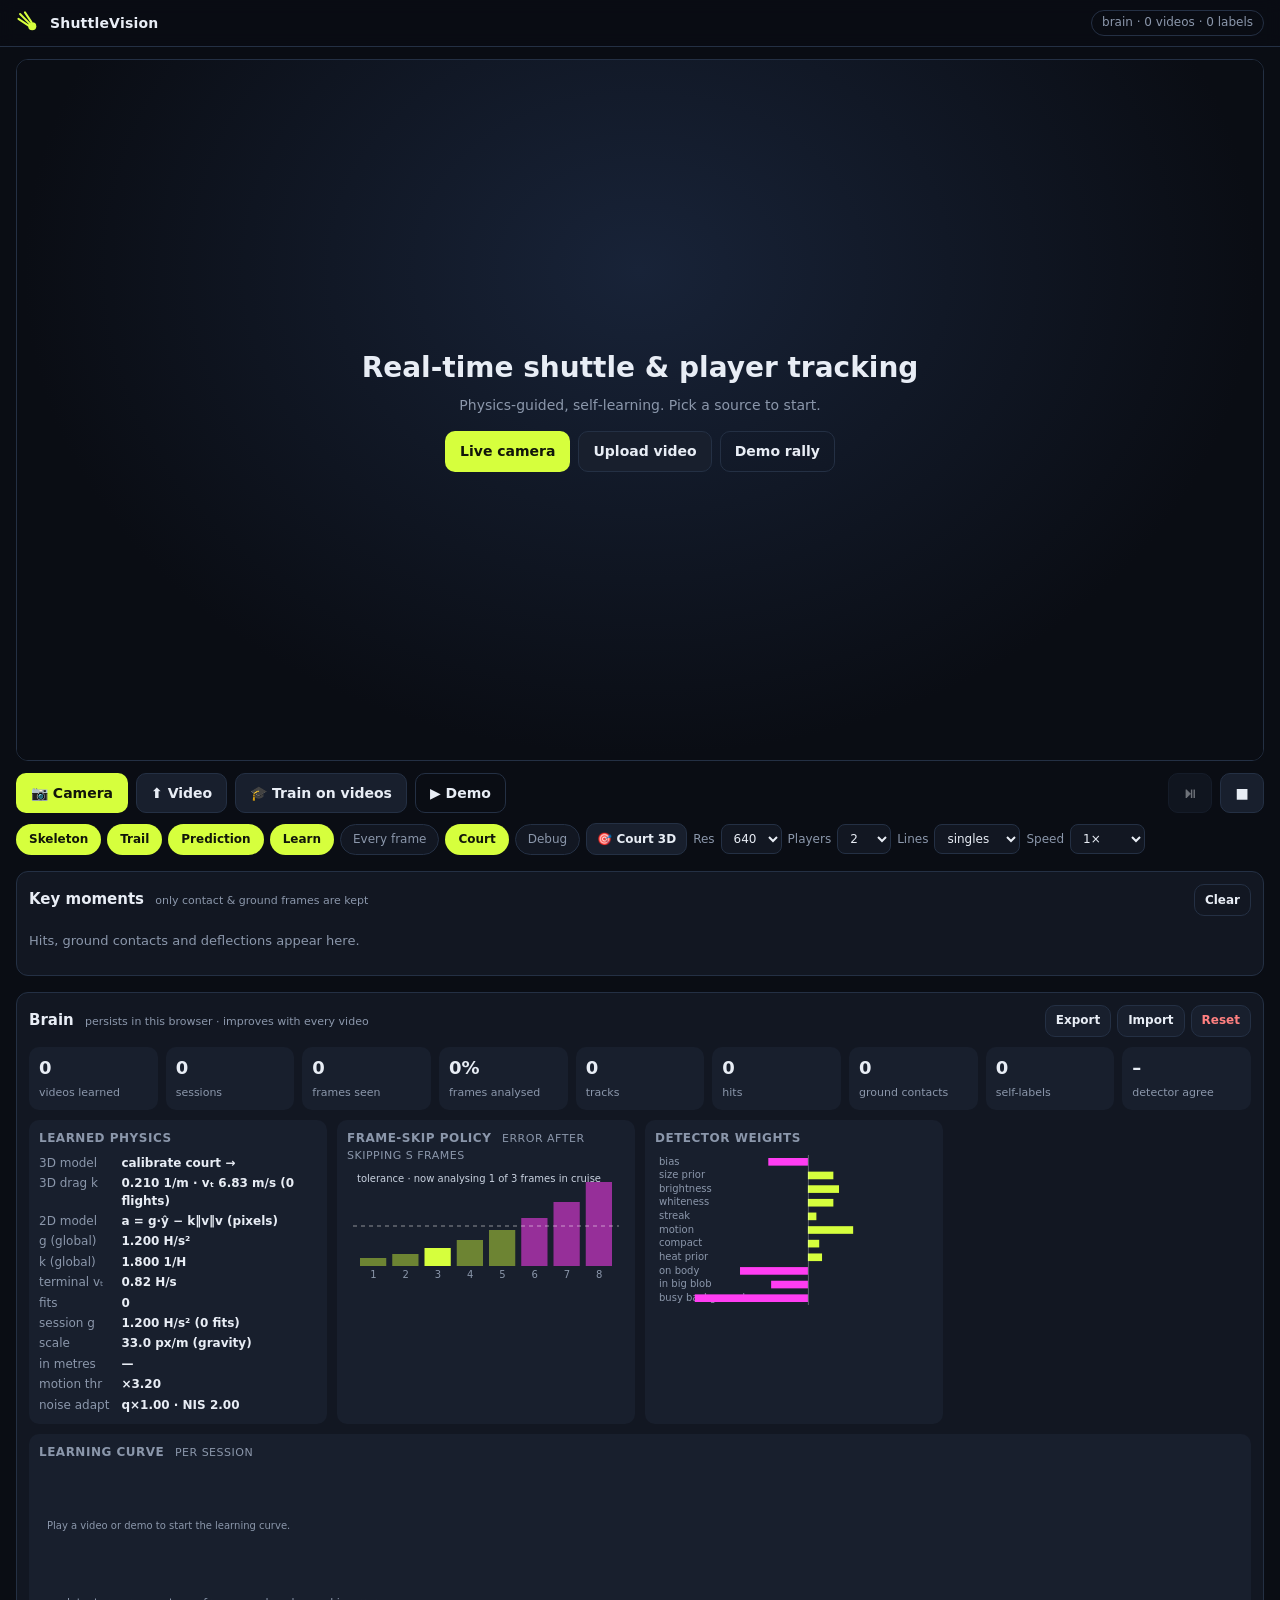
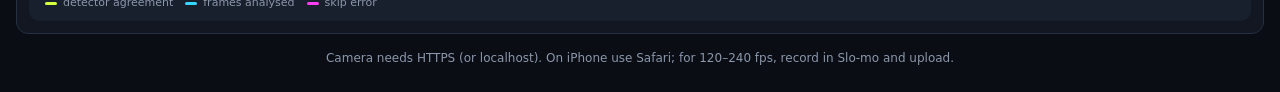
<file: index.html>
<!doctype html>
<html lang="en">
<head>
  <meta charset="utf-8">
  <meta name="viewport" content="width=device-width, initial-scale=1, viewport-fit=cover">
  <meta name="theme-color" content="#0a0d14">
  <meta name="apple-mobile-web-app-capable" content="yes">
  <title>ShuttleVision</title>
  <link rel="icon" href="data:image/svg+xml,%3Csvg xmlns='http://www.w3.org/2000/svg' viewBox='0 0 64 64'%3E%3Ccircle cx='40' cy='40' r='10' fill='%23d6ff3d'/%3E%3Cpath d='M33 33 10 10M38 30 22 6M30 38 6 22' stroke='%23d6ff3d' stroke-width='5' stroke-linecap='round'/%3E%3C/svg%3E">
  <link rel="stylesheet" href="css/app.css">
</head>
<body>
  <header class="top">
    <div class="brand">
      <svg viewBox="0 0 64 64" width="26" height="26" aria-hidden="true"><circle cx="40" cy="40" r="10" fill="currentColor"/><path d="M33 33 10 10M38 30 22 6M30 38 6 22" stroke="currentColor" stroke-width="5" stroke-linecap="round"/></svg>
      <span>ShuttleVision</span>
    </div>
    <div class="chip" id="brainChip" title="Self-learning model">brain · 0 videos</div>
  </header>

  <main>
    <section class="stage" id="stage">
      <video id="video" playsinline muted autoplay></video>
      <canvas id="overlay"></canvas>
      <div class="hud" id="hud" hidden>
        <div class="hud-mode"><span id="hMode" class="mode">SEARCH</span><span id="h3d" class="chip3d">2D</span><span id="hStride"></span></div>
        <div class="hud-grid">
          <span>fps</span><b id="hFps">–</b>
          <span>analysed</span><b id="hRatio">–</b>
          <span>cost</span><b id="hMs">–</b>
          <span>shuttle</span><b id="hSpeed">–</b>
          <span>last shot</span><b id="hShot">–</b>
          <span>shots</span><b id="hShots">0</b>
        </div>
      </div>
      <div class="empty" id="empty">
        <h1>Real‑time shuttle &amp; player tracking</h1>
        <p>Physics‑guided, self‑learning. Pick a source to start.</p>
        <div class="empty-actions">
          <button class="btn primary" data-act="camera">Live camera</button>
          <button class="btn" data-act="upload">Upload video</button>
          <button class="btn ghost" data-act="demo">Demo rally</button>
        </div>
      </div>
      <div class="toast" id="toast" hidden></div>
      <div class="queue" id="queueBar" hidden><span id="queueText"></span><i id="queueProg"></i></div>
    </section>

    <section class="bar">
      <div class="row sources">
        <button class="btn primary" data-act="camera" title="Rear camera, highest frame rate available">📷 Camera</button>
        <button class="btn" data-act="upload">⬆ Video</button>
        <button class="btn" data-act="train" title="Pick several videos – it learns from each one in turn">🎓 Train on videos</button>
        <button class="btn ghost" data-act="demo" title="3D rally seen from behind the court">▶ Demo</button>
        <span class="spacer"></span>
        <button class="btn icon" id="btnPlay" data-act="play" disabled title="Play / pause">⏯</button>
        <button class="btn icon" data-act="stop" title="Stop">■</button>
      </div>
      <input type="range" id="seek" min="0" max="1000" value="0" step="1" hidden aria-label="Seek">
      <div class="row toggles">
        <label class="tog"><input type="checkbox" id="optSkeleton" checked><span>Skeleton</span></label>
        <label class="tog"><input type="checkbox" id="optTrail" checked><span>Trail</span></label>
        <label class="tog"><input type="checkbox" id="optPredict" checked><span>Prediction</span></label>
        <label class="tog"><input type="checkbox" id="optLearn" checked><span>Learn</span></label>
        <label class="tog"><input type="checkbox" id="optQuality"><span>Every frame</span></label>
        <label class="tog"><input type="checkbox" id="optCourt" checked><span>Court</span></label>
        <label class="tog"><input type="checkbox" id="optDebug"><span>Debug</span></label>
        <button class="btn small" id="btnCalib" title="Calibrate the court for 3D tracking">🎯 Court 3D</button>
        <label class="sel">Res
          <select id="optRes"><option value="320">320</option><option value="480">480</option><option value="640" selected>640</option><option value="800">800</option></select>
        </label>
        <label class="sel">Players
          <select id="optPlayers"><option value="0">off</option><option value="1">1</option><option value="2" selected>2</option><option value="4">4</option></select>
        </label>
        <label class="sel">Lines
          <select id="optLines"><option value="singles">singles</option><option value="doubles">doubles</option></select>
        </label>
        <label class="sel">Speed
          <select id="optRate"><option value="0.25">0.25×</option><option value="0.5">0.5×</option><option value="1" selected>1×</option><option value="2">2×</option></select>
        </label>
      </div>
    </section>

    <section class="panel">
      <div class="panel-head">
        <h2>Key moments <small>only contact &amp; ground frames are kept</small></h2>
        <button class="btn small ghost" id="btnClearKF">Clear</button>
      </div>
      <div class="strip" id="gallery"><p class="hint" id="kfHint">Hits, ground contacts and deflections appear here.</p></div>
    </section>

    <section class="panel">
      <div class="panel-head">
        <h2>Brain <small>persists in this browser · improves with every video</small></h2>
        <div class="row tight">
          <button class="btn small" id="btnExport">Export</button>
          <button class="btn small" id="btnImport">Import</button>
          <button class="btn small danger" id="btnReset">Reset</button>
        </div>
      </div>
      <div class="brain">
        <div class="stats" id="bStats"></div>
        <div class="card">
          <h3>Learned physics</h3>
          <div class="kv" id="bPhys"></div>
        </div>
        <div class="card">
          <h3>Frame-skip policy <small>error after skipping s frames</small></h3>
          <canvas id="bSkip" height="110"></canvas>
        </div>
        <div class="card">
          <h3>Detector weights</h3>
          <canvas id="bWeights" height="150"></canvas>
        </div>
        <div class="card wide">
          <h3>Learning curve <small>per session</small></h3>
          <canvas id="bCurve" height="120"></canvas>
          <div class="legend"><i class="l1"></i>detector agreement <i class="l2"></i>frames analysed <i class="l3"></i>skip error</div>
        </div>
      </div>
    </section>

    <footer class="foot">
      Camera needs HTTPS (or localhost). On iPhone use Safari; for 120–240 fps, record in Slo‑mo and upload.
    </footer>
  </main>

  <input type="file" id="fileOne" accept="video/*" hidden>
  <input type="file" id="fileMany" accept="video/*" multiple hidden>
  <input type="file" id="fileBrain" accept="application/json,.json" hidden>

  <dialog id="calib">
    <div class="calib-body">
      <div class="calib-head">
        <b>Court calibration</b>
        <span id="calibStep">Tap a line crossing on the video, then the same point on the court map. 4 or more points (6 is better), spread over the court.</span>
      </div>
      <div class="calib-main">
        <div class="calib-img"><canvas id="calibCanvas"></canvas></div>
        <svg id="calibCourt" viewBox="-1.2 -0.9 8.5 15.2" aria-label="Court map"></svg>
      </div>
      <div class="row">
        <button class="btn small" id="cAuto" title="Find the court lines automatically">Auto-detect</button>
        <button class="btn small" id="cUndo">Undo</button>
        <button class="btn small" id="cClear">Clear</button>
        <span class="spacer"></span>
        <button class="btn small ghost" id="cCancel">Cancel</button>
        <button class="btn small primary" id="cSave" disabled>Use calibration</button>
      </div>
    </div>
  </dialog>

  <dialog id="viewer">
    <div class="viewer-body">
      <canvas id="viewerCanvas"></canvas>
      <div class="viewer-meta" id="viewerMeta"></div>
      <div class="row">
        <button class="btn" id="vJump">Jump to moment</button>
        <button class="btn" id="vSave">Save PNG</button>
        <span class="spacer"></span>
        <button class="btn ghost" id="vClose">Close</button>
      </div>
    </div>
  </dialog>

  <script type="module" src="js/app.js"></script>
</body>
</html>
</file>
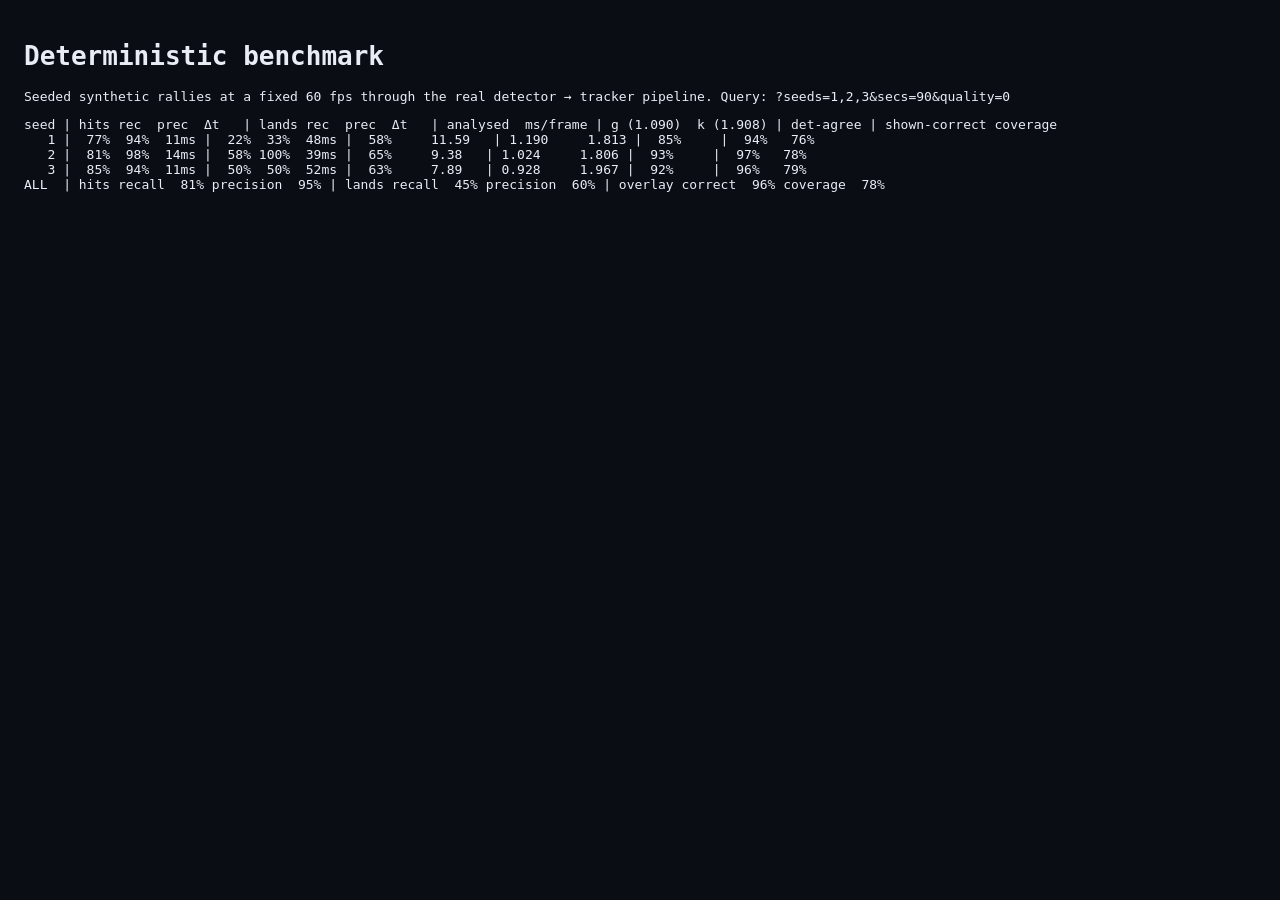
<file: test/bench.html>
<!doctype html>
<html lang="en">
<head><meta charset="utf-8"><title>ShuttleVision bench</title>
<style>body{font:13px ui-monospace,monospace;background:#0a0d14;color:#e8edf5;padding:16px}pre{white-space:pre-wrap}</style></head>
<body>
<h1>Deterministic benchmark</h1>
<p>Seeded synthetic rallies at a fixed 60 fps through the real detector → tracker pipeline. Query: <code>?seeds=1,2,3&amp;secs=90&amp;quality=0</code></p>
<pre id="out">running…</pre>
<script type="module">
// seeded RNG so every run is identical
function mulberry32(a) { return () => { a |= 0; a = a + 0x6D2B79F5 | 0; let t = Math.imul(a ^ a >>> 15, 1 | a); t = t + Math.imul(t ^ t >>> 7, 61 | t) ^ t; return ((t ^ t >>> 14) >>> 0) / 4294967296; }; }
const q = new URLSearchParams(location.search);
const seeds = (q.get('seeds') || '1,2,3').split(',').map(Number);
const secs = +(q.get('secs') || 90);
const quality = q.get('quality') === '1';
const fps = +(q.get('fps') || 60);
const broadcast = q.get('broadcast') === '1';
const behind = q.get('view') === 'behind';          // 3D court view from behind/above (fan-cam)
const calib = q.get('calib') !== '0';               // give the tracker the court calibration
const calibErr = +(q.get('calibErr') || 0);
const faint = +(q.get('faint') || 0);               // shuttle opacity (0 = normal)         // px of error in the tapped points (tests robustness)
const { Brain } = await import('../js/learner.js');
const { MotionDetector } = await import('../js/detector.js');
const { Tracker } = await import('../js/tracker.js');
const { DemoRally } = await import('../js/demo.js');
const { DemoRally3D } = await import('../js/demo3d.js');
const { CourtCamera } = await import('../js/camera.js');

function score(truth, det, tol = 0.1) {
  const used = new Set(); let tp = 0, dts = [];
  for (const d of det) {
    let bi = -1, bd = tol;
    truth.forEach((g, i) => { const dd = Math.abs(g.t - d.t); if (!used.has(i) && dd < bd) { bd = dd; bi = i; } });
    if (bi >= 0) { used.add(bi); tp++; dts.push(Math.abs(d.t - truth[bi].t)); }
  }
  return { truth: truth.length, det: det.length, tp, mdt: dts.length ? dts.reduce((a, b) => a + b, 0) / dts.length : 0 };
}

const results = [];
const brain = new Brain({ persist: false });   // one brain learns across all seeds (like several videos)
for (const seed of seeds) {
  Math.random = mulberry32(seed);
  const demo = behind ? new DemoRally3D() : new DemoRally();
  if (behind && faint) demo.faint = faint;
  const tbdOn = q.get('tbd') === '1';
  demo.simClock = true;
  demo.broadcast = broadcast;
  const det = new MotionDetector();
  const tracker = new Tracker(brain);
  det.configure(demo.w, demo.h, 480);
  tracker.setGeometry(det.W, det.H);
  tracker.dt = 1 / fps;
  tracker.tbdOn = tbdOn;
  if (behind && calib) {
    // re-calibrate from "tapped" points like a user would (optionally with tap error)
    const court = [[0, 0], [6.1, 0], [0, 8.68], [6.1, 8.68], [3.05, 4.72], [3.05, 12.64], [0, 6.7, 1.55], [6.1, 6.7, 1.55]];
    const img = court.map(c => demo.cam.projectVideo(c[0], c[1], c[2] || 0)).map(([u, v]) => [u + (Math.random() - 0.5) * 2 * calibErr, v + (Math.random() - 0.5) * 2 * calibErr]);
    tracker.setCamera(CourtCamera.fromPoints(court, img, demo.w, demo.h));
  }
  brain.beginSession('bench', 'seed ' + seed);
  let landErr = 0, landN = 0, callOk = 0, callN = 0;
  const events = [];
  let processed = 0, ms = 0, shown = 0, shownOk = 0, flying = 0, flyingShown = 0;
  const N = Math.round(secs * fps);
  for (let i = 1; i <= N; i++) {
    demo.step(1 / fps); demo.draw();
    const t = demo.time;
    const zones = tracker.zones(t);
    tracker.setZones(zones);
    const t0 = performance.now();
    if (tracker.shouldProcess(i, t, zones, quality)) {
      det.grab(demo.c);
      if (det.ready()) {
        const d = det.detect(tracker.roi(t, zones), brain.data.detector.threshMult);
        for (const e of tracker.process(i, t, d, zones)) events.push(e);
        brain.tuneThreshold(d.cands.length, d.full, !!tracker.track, !!(tracker.track && tracker.track.misses > 0));
      }
      processed++;
    } else tracker.tickSkipped(t);
    ms += performance.now() - t0;
    // what the overlay would draw this frame vs. the true shuttle
    const est = tracker.displayState ? tracker.displayState(t) : tracker.stateAt(t);
    let inAir, tx = 0, ty = 0;
    const sc = det.W / demo.w;
    if (behind) {
      const ti = demo.truthImage();
      inAir = !!(ti && ti.inAir);
      if (inAir) { tx = ti.x * sc; ty = ti.y * sc; }
    } else {
      const sh = demo.sh; inAir = sh && !sh.landed;
      const ox = broadcast && demo.cam ? demo.cam.x : 0, oy = broadcast && demo.cam ? demo.cam.y : 0;
      if (inAir) { tx = (demo.sx(sh.x) + ox) * sc; ty = (demo.sy(sh.y) + oy) * sc; }
    }
    if (inAir && ty > 0) flying++;
    if (est && est[1] > 0) {
      shown++;
      const ok = inAir && Math.hypot(est[0] - tx, est[1] - ty) < 0.04 * det.H;
      if (ok) { shownOk++; flyingShown++; }
    }
    brain.countFrame(true);
  }
  const hitsT = demo.log.filter(e => e.type === 'hit' && !e.serve), landsT = demo.log.filter(e => e.type === 'land');
  const h = score(hitsT, events.filter(e => e.type === 'hit' || e.type === 'deflect'));
  const l = score(landsT, events.filter(e => e.type === 'land'));
  if (q.get('debug') === '1') {
    const fp = events.filter(e => ['hit', 'deflect', 'land'].includes(e.type) && !demo.log.some(g => g.type === (e.type === 'deflect' ? 'hit' : e.type) && !g.serve && Math.abs(g.t - e.t) < 0.1));
    const missed = demo.log.filter(g => g.type === 'land' && !events.some(e => e.type === 'land' && Math.abs(e.t - g.t) < 0.1));
    window.__fp = (window.__fp || []).concat(missed.map(g => `MISSED land t=${g.t.toFixed(2)} nearby: ` + events.filter(e => Math.abs(e.t - g.t) < 0.6 && e.type !== 'start').map(e => `${e.type}:${e.src || ''}@${(e.t - g.t).toFixed(2)}`).join(' ')));
    window.__fp = (window.__fp || []).concat(fp.slice(0, 12).map(e => `${e.type}:${e.src} t=${e.t.toFixed(2)} img(${Math.round(e.x)},${Math.round(e.y)}) w=${e.world ? e.world.map(v => v.toFixed(1)).join(',') : '-'} nearestTruth=${(() => { const g = demo.log.reduce((b, g) => Math.abs(g.t - e.t) < Math.abs(b.t - e.t) ? g : b, demo.log[0]); return g.type + '@' + (g.t - e.t).toFixed(2) + 's'; })()}`));
  }
  // landing position & line-call accuracy (3D)
  for (const d of events.filter(e => e.type === 'land' && e.world)) {
    const g = landsT.find(x => Math.abs(x.t - d.t) < 0.15);
    if (!g) continue;
    landErr += Math.hypot(d.world[0] - g.X, d.world[1] - g.Y); landN++;
    if (d.in != null) { callN++; if (d.in === g.in) callOk++; }
  }
  const s = brain.session;
  results.push({ seed, h, l, ratio: processed / N, ms: ms / N, g: tracker.phys.g, k: tracker.phys.k, acc: s.labels ? s.correct / s.labels : 0, tracks: s.tracks, disp: shownOk / Math.max(1, shown), cov: flyingShown / Math.max(1, flying), landErr: landN ? landErr / landN : null, calls: callN ? `${callOk}/${callN}` : '-', k3: tracker.k3 });
  if (false) results[results.length - 1].brain = JSON.stringify({ w: brain.data.detector.w.map(x => +x.toFixed(2)), mu: +brain.data.detector.areaMu.toFixed(2), v: +brain.data.detector.areaVar.toFixed(2), thr: +brain.data.detector.threshMult.toFixed(2), g: +brain.data.physics.g.toFixed(3), k: +brain.data.physics.k.toFixed(3), skip: brain.data.skip.err.map(x => +x.toFixed(4)), heatMax: +brain.data.heatMax.toFixed(0), floor: tracker.floorEstimate() && +tracker.floorEstimate().toFixed(0), q: +tracker.qScale.toFixed(2) });
  brain.endSession(true);
}
const f = x => (x * 100).toFixed(0).padStart(3) + '%';
let txt = 'seed | hits rec  prec  Δt   | lands rec  prec  Δt   | analysed  ms/frame | g (1.090)  k (1.908) | det-agree | shown-correct coverage\n';
const agg = { ht: 0, hd: 0, htp: 0, lt: 0, ld: 0, ltp: 0 };
for (const r of results) {
  txt += `${String(r.seed).padStart(4)} | ${f(r.h.tp / Math.max(1, r.h.truth))} ${f(r.h.tp / Math.max(1, r.h.det))} ${(r.h.mdt * 1000).toFixed(0).padStart(3)}ms | ${f(r.l.tp / Math.max(1, r.l.truth))} ${f(r.l.tp / Math.max(1, r.l.det))} ${(r.l.mdt * 1000).toFixed(0).padStart(3)}ms | ${f(r.ratio)}     ${r.ms.toFixed(2)}   | ${r.g.toFixed(3)}     ${r.k.toFixed(3)} | ${f(r.acc)}     | ${f(r.disp)}  ${f(r.cov)}${behind ? `   | land err ${r.landErr == null ? '-' : r.landErr.toFixed(2) + ' m'}  calls ${r.calls}  k3 ${r.k3.toFixed(3)}` : ''}\n`;
  agg.sh = (agg.sh || 0) + r.disp; agg.cv = (agg.cv || 0) + r.cov;
  agg.ht += r.h.truth; agg.hd += r.h.det; agg.htp += r.h.tp; agg.lt += r.l.truth; agg.ld += r.l.det; agg.ltp += r.l.tp;
}
txt += `ALL  | hits recall ${f(agg.htp / agg.ht)} precision ${f(agg.htp / Math.max(1, agg.hd))} | lands recall ${f(agg.ltp / agg.lt)} precision ${f(agg.ltp / Math.max(1, agg.ld))} | overlay correct ${f(agg.sh / results.length)} coverage ${f(agg.cv / results.length)}\n`;
document.getElementById('out').textContent = txt;
if (window.__fp) txt += '\nfalse events:\n' + window.__fp.join('\n');
window.benchDone = { txt, results };
</script>
</body>
</html>
</file>
<file: css/app.css>
:root {
  --bg: #0a0d14;
  --panel: #121722;
  --panel-2: #181f2d;
  --line: #243044;
  --text: #e8edf5;
  --muted: #8b97ab;
  --accent: #d6ff3d;
  --accent-ink: #11160a;
  --hit: #ff3df2;
  --land: #ff4d4d;
  --defl: #ffb02e;
  --cyan: #38d6ff;
  --radius: 12px;
  color-scheme: dark;
}

* { box-sizing: border-box; }
[hidden] { display: none !important; }
html, body { margin: 0; background: var(--bg); color: var(--text); }
body {
  font: 14px/1.45 ui-sans-serif, system-ui, -apple-system, "Segoe UI", Roboto, sans-serif;
  -webkit-font-smoothing: antialiased;
  padding-bottom: env(safe-area-inset-bottom);
}

.top {
  display: flex; align-items: center; justify-content: space-between;
  padding: 10px 16px; padding-top: max(10px, env(safe-area-inset-top));
  border-bottom: 1px solid var(--line);
  position: sticky; top: 0; z-index: 5; background: rgba(10, 13, 20, .92); backdrop-filter: blur(8px);
}
.brand { display: flex; gap: 8px; align-items: center; font-weight: 700; letter-spacing: .2px; color: var(--accent); }
.brand span { color: var(--text); }
.chip { font-size: 12px; color: var(--muted); border: 1px solid var(--line); border-radius: 999px; padding: 3px 10px; white-space: nowrap; }

main { max-width: 1280px; margin: 0 auto; padding: 12px 16px 24px; }

.stage {
  position: relative; width: 100%; aspect-ratio: 16 / 9; background: #000;
  border-radius: var(--radius); overflow: hidden; border: 1px solid var(--line);
}
.stage video, .stage canvas { position: absolute; inset: 0; width: 100%; height: 100%; }
.stage video { object-fit: contain; }
.stage canvas { pointer-events: none; }

.empty {
  position: absolute; inset: 0; display: grid; place-content: center; text-align: center; padding: 16px;
  background: radial-gradient(ellipse at 50% 30%, #182338 0%, #0a0d14 70%);
}
.empty h1 { margin: 0 0 6px; font-size: clamp(18px, 3.4vw, 28px); }
.empty p { margin: 0 0 16px; color: var(--muted); }
.empty-actions { display: flex; gap: 8px; flex-wrap: wrap; justify-content: center; }

.hud {
  position: absolute; left: 10px; top: 10px; font-size: 11px; background: rgba(8, 10, 16, .72);
  border: 1px solid rgba(255, 255, 255, .08); border-radius: 10px; padding: 8px 10px; min-width: 150px;
  backdrop-filter: blur(6px); font-variant-numeric: tabular-nums;
}
.hud-mode { display: flex; gap: 8px; align-items: center; margin-bottom: 6px; color: var(--muted); }
.mode { font-weight: 800; letter-spacing: .6px; padding: 1px 7px; border-radius: 6px; background: #2a3346; color: #fff; }
.mode.CRUISE, .mode.OFFSCREEN { background: var(--accent); color: var(--accent-ink); }
.mode.CRITICAL { background: var(--hit); color: #1a0019; }
.mode.TRACK { background: var(--cyan); color: #001a22; }
.hud-grid { display: grid; grid-template-columns: auto auto; gap: 1px 12px; }
.hud-grid span { color: var(--muted); }
.hud-grid b { text-align: right; font-weight: 700; }

.toast {
  position: absolute; left: 50%; bottom: 14px; transform: translateX(-50%); max-width: calc(100% - 32px);
  background: rgba(8, 10, 16, .85); border: 1px solid var(--line); padding: 8px 14px; border-radius: 10px; font-size: 13px;
}
.queue {
  position: absolute; right: 10px; top: 10px; background: rgba(8, 10, 16, .78); border: 1px solid var(--line);
  border-radius: 10px; padding: 6px 10px; font-size: 11px; max-width: 55%; overflow: hidden;
}
.queue i { display: block; height: 3px; margin-top: 4px; background: var(--accent); width: 0; border-radius: 2px; transition: width .3s; }

.bar { margin-top: 12px; display: grid; gap: 10px; }
.row { display: flex; flex-wrap: wrap; gap: 8px; align-items: center; }
.row.tight { gap: 6px; }
.spacer { flex: 1; }

.btn {
  appearance: none; border: 1px solid var(--line); background: var(--panel-2); color: var(--text);
  padding: 9px 14px; border-radius: 10px; font: inherit; font-weight: 600; cursor: pointer; min-height: 40px;
  touch-action: manipulation;
}
.btn:hover { border-color: #34435d; }
.btn:disabled { opacity: .45; cursor: default; }
.btn.primary { background: var(--accent); color: var(--accent-ink); border-color: transparent; }
.btn.ghost { background: transparent; }
.btn.danger { color: #ff8080; }
.btn.icon { min-width: 44px; padding: 9px 10px; }
.btn.small { padding: 5px 10px; min-height: 32px; font-size: 12px; }

.toggles { gap: 6px; }
.tog { display: inline-flex; align-items: center; cursor: pointer; user-select: none; }
.tog input { position: absolute; opacity: 0; pointer-events: none; }
.tog span {
  border: 1px solid var(--line); border-radius: 999px; padding: 6px 12px; font-size: 12px; color: var(--muted); background: var(--panel);
}
.tog input:checked + span { color: var(--accent-ink); background: var(--accent); border-color: transparent; font-weight: 700; }
.tog input:focus-visible + span { outline: 2px solid var(--cyan); }
.sel { font-size: 12px; color: var(--muted); display: inline-flex; gap: 6px; align-items: center; }
.sel select {
  background: var(--panel); color: var(--text); border: 1px solid var(--line); border-radius: 8px; padding: 6px 8px; font: inherit;
}

#seek { width: 100%; accent-color: var(--accent); }

.panel { margin-top: 16px; background: var(--panel); border: 1px solid var(--line); border-radius: var(--radius); padding: 12px; }
.panel-head { display: flex; justify-content: space-between; align-items: center; gap: 8px; flex-wrap: wrap; margin-bottom: 10px; }
.panel h2 { margin: 0; font-size: 15px; }
.panel h2 small, .card h3 small { color: var(--muted); font-weight: 500; font-size: 11px; margin-left: 6px; }

.strip { display: flex; gap: 10px; overflow-x: auto; padding-bottom: 6px; scroll-snap-type: x proximity; }
.hint { color: var(--muted); margin: 6px 0; font-size: 13px; }
.kf {
  margin: 0; flex: 0 0 auto; width: 200px; border-radius: 10px; overflow: hidden; background: #000; cursor: pointer;
  border: 2px solid var(--line); scroll-snap-align: start;
}
.kf-hit { border-color: var(--hit); }
.kf-land { border-color: var(--land); }
.kf-deflect { border-color: var(--defl); }
.kf-img { display: block; width: 100%; height: auto; }
.kf figcaption { display: flex; justify-content: space-between; gap: 6px; padding: 5px 8px; font-size: 11px; background: var(--panel-2); }
.kf figcaption span { color: var(--muted); font-variant-numeric: tabular-nums; }

.brain { display: grid; grid-template-columns: repeat(auto-fit, minmax(260px, 1fr)); gap: 10px; }
.stats { grid-column: 1 / -1; display: grid; grid-template-columns: repeat(auto-fit, minmax(110px, 1fr)); gap: 8px; }
.stat { background: var(--panel-2); border-radius: 10px; padding: 8px 10px; }
.stat b { display: block; font-size: 18px; font-variant-numeric: tabular-nums; }
.stat span { color: var(--muted); font-size: 11px; }
.card { background: var(--panel-2); border-radius: 10px; padding: 10px; min-width: 0; }
.card.wide { grid-column: 1 / -1; }
.card h3 { margin: 0 0 8px; font-size: 12px; text-transform: uppercase; letter-spacing: .5px; color: var(--muted); }
.card canvas { width: 100%; display: block; }
.kv { display: grid; grid-template-columns: auto 1fr; gap: 3px 12px; font-size: 12px; font-variant-numeric: tabular-nums; }
.kv span { color: var(--muted); }
.legend { font-size: 11px; color: var(--muted); margin-top: 6px; display: flex; gap: 6px; align-items: center; flex-wrap: wrap; }
.legend i { display: inline-block; width: 12px; height: 3px; border-radius: 2px; margin-left: 6px; }
.legend .l1 { background: var(--accent); } .legend .l2 { background: var(--cyan); } .legend .l3 { background: var(--hit); }

.foot { margin-top: 16px; color: var(--muted); font-size: 12px; text-align: center; }

dialog#viewer {
  background: var(--panel); color: var(--text); border: 1px solid var(--line); border-radius: 14px; padding: 12px;
  width: min(960px, calc(100vw - 24px));
}
dialog::backdrop { background: rgba(0, 0, 0, .7); }
.viewer-body { display: grid; gap: 10px; }
#viewerCanvas { width: 100%; height: auto; border-radius: 8px; background: #000; }
.viewer-meta { font-size: 13px; color: var(--muted); font-variant-numeric: tabular-nums; }

@media (max-width: 560px) {
  main { padding: 10px 16px 20px; }
  .hud { font-size: 9px; min-width: 0; padding: 4px 6px; left: 6px; top: 6px; background: rgba(8, 10, 16, .55); }
  .hud-mode { margin-bottom: 2px; }
  .hud-grid { gap: 0 8px; }
  .hud-grid > :nth-child(n+5):not(:nth-child(7)):not(:nth-child(8)) { display: none; } /* keep fps, analysed, shuttle */
  .btn { padding: 8px 11px; }
  .kf { width: 160px; }
}

.chip3d { font-weight: 800; font-size: 10px; padding: 1px 6px; border-radius: 6px; background: #2a3346; color: var(--muted); }
.chip3d.on { background: var(--cyan); color: #001a22; }
dialog#calib {
  background: var(--panel); color: var(--text); border: 1px solid var(--line); border-radius: 14px; padding: 12px;
  width: min(1200px, calc(100vw - 16px)); max-height: calc(100vh - 16px);
}
.calib-body { display: grid; gap: 10px; }
.calib-head { display: grid; gap: 4px; font-size: 13px; }
.calib-head span { color: var(--muted); }
.calib-main { display: grid; grid-template-columns: 1fr 180px; gap: 10px; align-items: start; }
.calib-img canvas { width: 100%; height: auto; display: block; border-radius: 8px; background: #000; cursor: crosshair; touch-action: manipulation; }
#calibCourt { width: 100%; background: #1f6b4f; border-radius: 8px; }
#calibCourt .kp { fill: rgba(255,255,255,.35); stroke: #fff; stroke-width: .04; cursor: pointer; }
#calibCourt .kp:hover, #calibCourt .kp.armed { fill: var(--accent); }
#calibCourt .kp.used { fill: var(--hit); }
#calibCourt text { font-size: .42px; fill: #fff; font-weight: 700; pointer-events: none; }
@media (max-width: 700px) { .calib-main { grid-template-columns: 1fr; } #calibCourt { max-width: 220px; justify-self: center; } }
</file>
